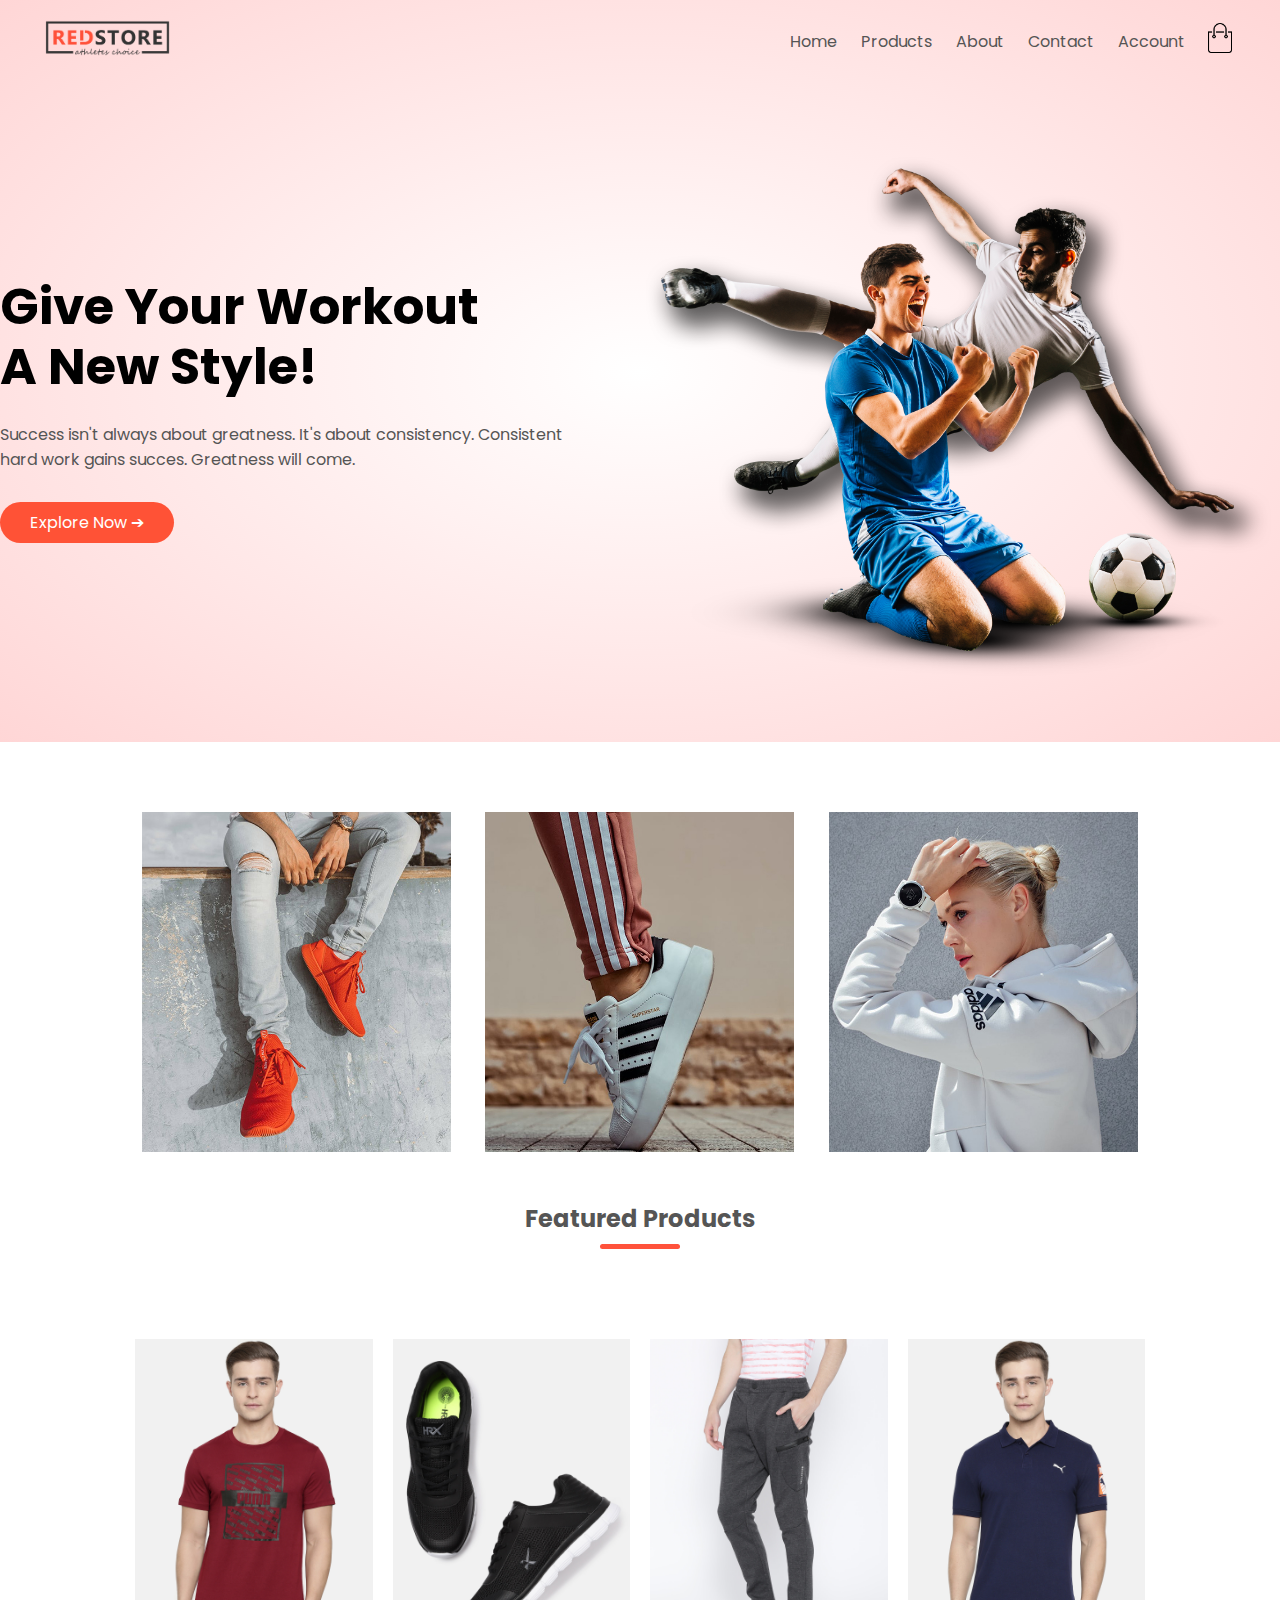
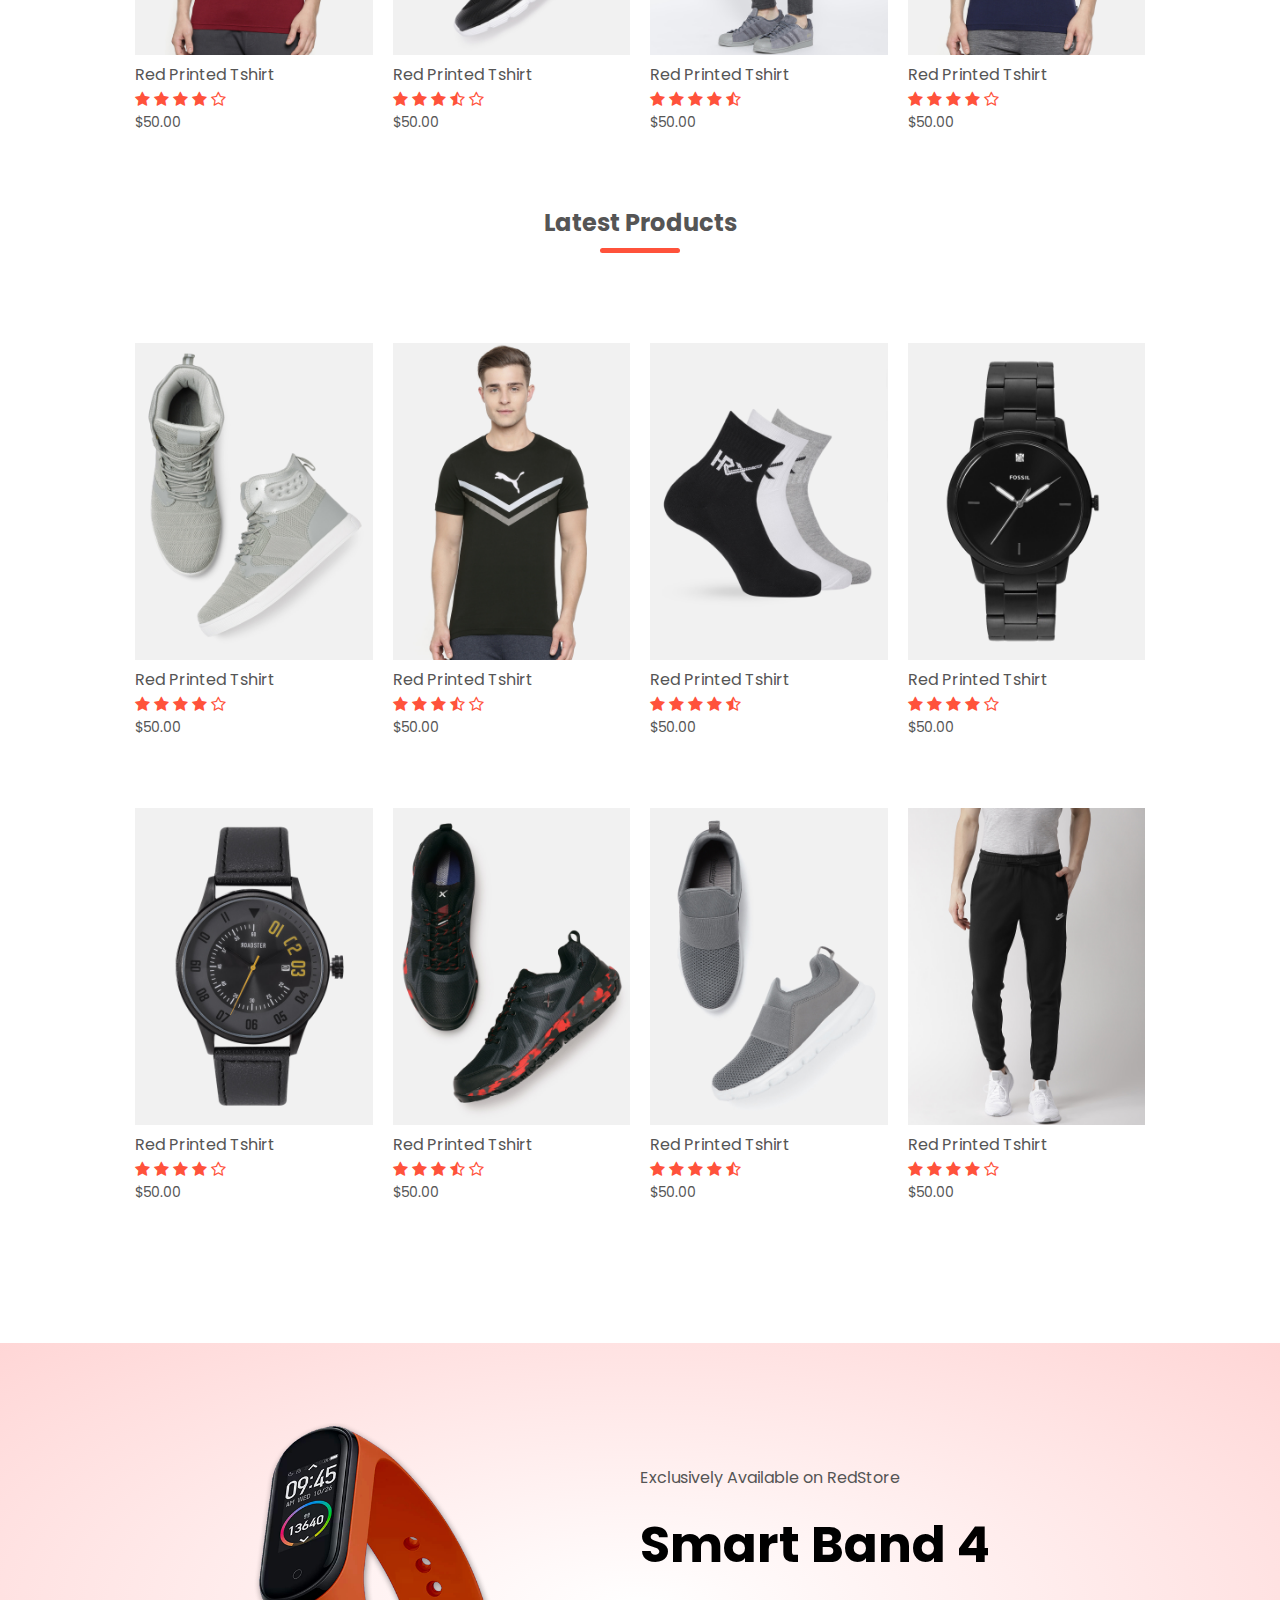
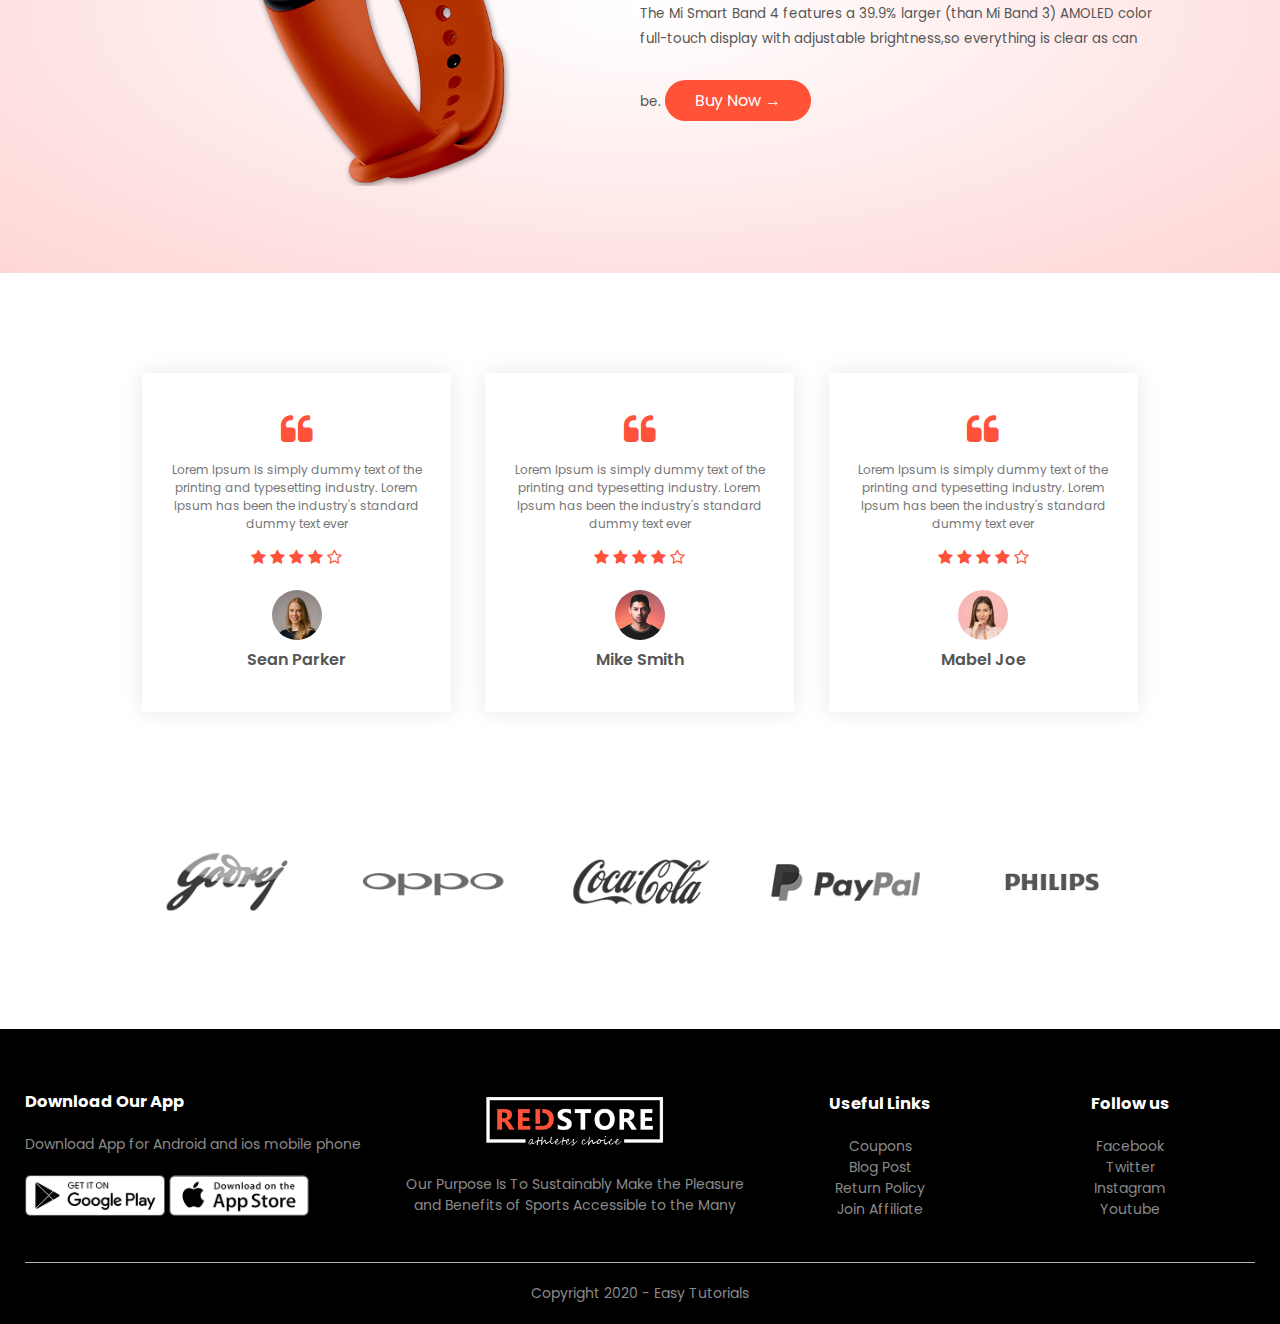
<file: index.html>
<!DOCTYPE html>
<html lang="en">
<head>
    <meta charset="UTF-8">
    <meta name="viewport" content="width-device-width, initial-
    scale=1.0">
    <title>RedStore | Ecommerce Website Design</title>
    <link rel="stylesheet" href="style.css">
    <link rel="preconnect" href="https://fonts.googleapis.com">
<link rel="preconnect" href="https://fonts.gstatic.com" crossorigin>
<link href="https://fonts.googleapis.com/css2?family=Poppins:wght@300;400;500;600;700&display=swap" rel="stylesheet">
<link rel="stylesheet" href="https://stackpath.bootstrapcdn.com/font-awesome/4.7.0/css/font-awesome.min.css">
</head>
<body>
    <div class="header">
    <div class="container">
        <div class="navbar">
            <div class="logo">
                <a href="index.html"><img src="images/logo.png" width="125px"></a>
            </div>
        <nav>
            <ul id="MenuItems">
                <li><a href="index.html">Home</a></li>
                <li><a href="product.html">Products</a></li>
                <li><a href="">About</a></li>
                <li><a href="">Contact</a></li>
                <li><a href="account.html">Account</a></li>
            </ul>
        </nav>
        <a href="cart.html"><img src="images/cart.png" width="30px" height="30px"></a>
        <img src="images/menu.png" class="menu-icon" 
        onclick="menutoggle()">

        </div>
    </div>
    <div class="row">
        <div class="col-2">
            <h1>Give Your Workout<br>A New Style!</h1>
            <p>Success isn't always about greatness. It's about 
            consistency. Consistent<br>hard work gains succes. Greatness 
            will come.</p>
            <a href="" class="btn">Explore Now &#10132;</a>
        </div>
        <div class="col-2">
            <img src="images/image1.png">

        </div>
    </div>
    </div>
<!---featured categories-->   
<div class="categories">
    <div class="small-container">
        <div class="row">
            <div class="col-3">
                <img src="images/category-1.jpg">
            </div>
            <div class="col-3">
                <img src="images/category-2.jpg">
            </div>
            <div class="col-3">
                <img src="images/category-3.jpg">
            </div>
            </div>
    </div>
<!---featured product-->  
<div class="small-container">
    <h2 class="title">Featured Products</h2>
    <div class="row">
        <div class="col-4">
            <a href="product-detail.html"><img src="images/product-1.jpg"></a>
            <a href="product-detail.html"><h4>Red Printed Tshirt</h4></a>
            <div class="rating">
                <i class="fa fa-star"></i>
                <i class="fa fa-star"></i>
                <i class="fa fa-star"></i>
                <i class="fa fa-star"></i>
                <i class="fa fa-star-o"></i>  
            </div>
            <p>$50.00</p>
        </div>
        <div class="col-4">
            <img src="images/product-2.jpg">
            <h4>Red Printed Tshirt</h4>
            <div class="rating">
                <i class="fa fa-star"></i>
                <i class="fa fa-star"></i>
                <i class="fa fa-star"></i>
                <i class="fa fa-star-half-o"></i>
                <i class="fa fa-star-o"></i>  
            </div>
            <p>$50.00</p>
        </div>
        <div class="col-4">
            <img src="images/product-3.jpg">
            <h4>Red Printed Tshirt</h4>
            <div class="rating">
                <i class="fa fa-star"></i>
                <i class="fa fa-star"></i>
                <i class="fa fa-star"></i>
                <i class="fa fa-star"></i>
                <i class="fa fa-star-half-o"></i>  
            </div>
            <p>$50.00</p>
        </div>
        <div class="col-4">
            <img src="images/product-4.jpg">
            <h4>Red Printed Tshirt</h4>
            <div class="rating">
                <i class="fa fa-star"></i>
                <i class="fa fa-star"></i>
                <i class="fa fa-star"></i>
                <i class="fa fa-star"></i>
                <i class="fa fa-star-o"></i>  
            </div>
            <p>$50.00</p>
        </div>
    </div>

     <h2 class="title">Latest Products</h2>
     <div class="row">
        <div class="col-4">
            <img src="images/product-5.jpg">
            <h4>Red Printed Tshirt</h4>
            <div class="rating">
                <i class="fa fa-star"></i>
                <i class="fa fa-star"></i>
                <i class="fa fa-star"></i>
                <i class="fa fa-star"></i>
                <i class="fa fa-star-o"></i>  
            </div>
            <p>$50.00</p>
        </div>
        <div class="col-4">
            <img src="images/product-6.jpg">
            <h4>Red Printed Tshirt</h4>
            <div class="rating">
                <i class="fa fa-star"></i>
                <i class="fa fa-star"></i>
                <i class="fa fa-star"></i>
                <i class="fa fa-star-half-o"></i>
                <i class="fa fa-star-o"></i>  
            </div>
            <p>$50.00</p>
        </div>
        <div class="col-4">
            <img src="images/product-7.jpg">
            <h4>Red Printed Tshirt</h4>
            <div class="rating">
                <i class="fa fa-star"></i>
                <i class="fa fa-star"></i>
                <i class="fa fa-star"></i>
                <i class="fa fa-star"></i>
                <i class="fa fa-star-half-o"></i>  
            </div>
            <p>$50.00</p>
        </div>
        <div class="col-4">
            <img src="images/product-8.jpg">
            <h4>Red Printed Tshirt</h4>
            <div class="rating">
                <i class="fa fa-star"></i>
                <i class="fa fa-star"></i>
                <i class="fa fa-star"></i>
                <i class="fa fa-star"></i>
                <i class="fa fa-star-o"></i>  
            </div>
            <p>$50.00</p>
        </div>
    </div>
    <div class="row">
        <div class="col-4">
            <img src="images/product-9.jpg">
            <h4>Red Printed Tshirt</h4>
            <div class="rating">
                <i class="fa fa-star"></i>
                <i class="fa fa-star"></i>
                <i class="fa fa-star"></i>
                <i class="fa fa-star"></i>
                <i class="fa fa-star-o"></i>  
            </div>
            <p>$50.00</p>
        </div>
        <div class="col-4">
            <img src="images/product-10.jpg">
            <h4>Red Printed Tshirt</h4>
            <div class="rating">
                <i class="fa fa-star"></i>
                <i class="fa fa-star"></i>
                <i class="fa fa-star"></i>
                <i class="fa fa-star-half-o"></i>
                <i class="fa fa-star-o"></i>  
            </div>
            <p>$50.00</p>
        </div>
        <div class="col-4">
            <img src="images/product-11.jpg">
            <h4>Red Printed Tshirt</h4>
            <div class="rating">
                <i class="fa fa-star"></i>
                <i class="fa fa-star"></i>
                <i class="fa fa-star"></i>
                <i class="fa fa-star"></i>
                <i class="fa fa-star-half-o"></i>  
            </div>
            <p>$50.00</p>
        </div>
        <div class="col-4">
            <img src="images/product-12.jpg">
            <h4>Red Printed Tshirt</h4>
            <div class="rating">
                <i class="fa fa-star"></i>
                <i class="fa fa-star"></i>
                <i class="fa fa-star"></i>
                <i class="fa fa-star"></i>
                <i class="fa fa-star-o"></i>  
            </div>
            <p>$50.00</p>
        </div>
    </div>
</div>
</div>
</div> 
</div>
<!--------offer-->
<div class="offer">
    <div class="small-container">
        <div class="row">
            <div class="col-2">
                <img src="images/exclusive.png" class="offer-img">
            </div>
            <div class="col-2">
                <p>Exclusively Available on RedStore</p>
                <h1>Smart Band 4</h1>
                <small>The Mi Smart Band 4 features a 39.9% larger 
                    (than Mi Band 3) AMOLED color full-touch display with 
                    adjustable brightness,so everything is clear as can be.</small>
                <a href="" class="btn">Buy Now &#8594;</a>
            </div>
        </div>
    </div>
</div>
<!----testimonial-->
<div class="testimonial">
    <div class="small-container">
        <div class="row">
          <div class="col-3">
            <i class="fa fa-quote-left"></i>
              <p>Lorem Ipsum is simply dummy text of the printing
                  and typesetting industry. Lorem Ipsum has been the 
                  industry's standard dummy text ever
              </p>
              <div class="rating">
                <i class="fa fa-star"></i>
                <i class="fa fa-star"></i>
                <i class="fa fa-star"></i>
                <i class="fa fa-star"></i>
                <i class="fa fa-star-o"></i>  
            </div>
            <img src="images/user-1.png">
            <h3>Sean Parker</h3>
          </div>
          <div class="col-3">
            <i class="fa fa-quote-left"></i>
              <p>Lorem Ipsum is simply dummy text of the printing
                  and typesetting industry. Lorem Ipsum has been the 
                  industry's standard dummy text ever
              </p>
              <div class="rating">
                <i class="fa fa-star"></i>
                <i class="fa fa-star"></i>
                <i class="fa fa-star"></i>
                <i class="fa fa-star"></i>
                <i class="fa fa-star-o"></i>  
            </div>
            <img src="images/user-2.png">
            <h3>Mike Smith</h3>
          </div>    
          <div class="col-3">
            <i class="fa fa-quote-left"></i>
              <p>Lorem Ipsum is simply dummy text of the printing
                  and typesetting industry. Lorem Ipsum has been the 
                  industry's standard dummy text ever
              </p>
              <div class="rating">
                <i class="fa fa-star"></i>
                <i class="fa fa-star"></i>
                <i class="fa fa-star"></i>
                <i class="fa fa-star"></i>
                <i class="fa fa-star-o"></i>  
            </div>
            <img src="images/user-3.png">
            <h3>Mabel Joe</h3>
          </div>  
        </div>
    </div>
</div>
<!-----brands-->
<div class="brands">
    <div class="small-container">
        <div class="row">
            <div class="col-5">
                <img src="images/logo-godrej.png">
            </div>
            <div class="col-5">
                <img src="images/logo-oppo.png">
            </div>
            <div class="col-5">
                <img src="images/logo-coca-cola.png">
            </div>
            <div class="col-5">
                <img src="images/logo-paypal.png">
            </div>
            <div class="col-5">
                <img src="images/logo-philips.png">
            </div>
        </div>
    </div>
</div>
<!----footer-->

<div class="footer">
    <div class="container">
        <div class="row">
            <div class="footer-col-1">
                <h3>Download Our App</h3>
                <p>Download App for Android and ios mobile phone</p>
                <div class="app-logo">
                    <img src="images/play-store.png">
                    <img src="images/app-store.png">
                </div>
            </div>
            <div class="footer-col-2">
                <img src="images/logo-white.png">
                <p>Our Purpose Is To Sustainably Make the Pleasure and 
                Benefits of Sports Accessible to the Many</p>
            </div>
            <div class="footer-col-3">
                <h3>Useful Links</h3>
                <ul>
                    <li>Coupons</li>
                    <li>Blog Post</li>
                    <li>Return Policy</li>
                    <li>Join Affiliate</li>
                </ul>
            </div>
            <div class="footer-col-4">
                <h3>Follow us</h3>
                <ul>
                    <li>Facebook</li>
                    <li>Twitter</li>
                    <li>Instagram</li>
                    <li>Youtube</li>
                </ul>
            </div>
        </div>
        <hr>
        <p class="copyright">Copyright 2020 - Easy Tutorials</p>
    </div>
</div>
<!-----js for toggle menu-->
<script>
    var MenuItems = document.getElementById("MenuItems");
    MenuItems.style.maxHeight = "0px";

    function menutoggle(){
        if(MenuItems.style.maxHeight == "0px")
            {
                MenuItems.style.maxHeight = "200px";
            }
        else
            {
                MenuItems.style.maxHeight = "0px";
            }
    }
</script>
</body>
</html>
</file>
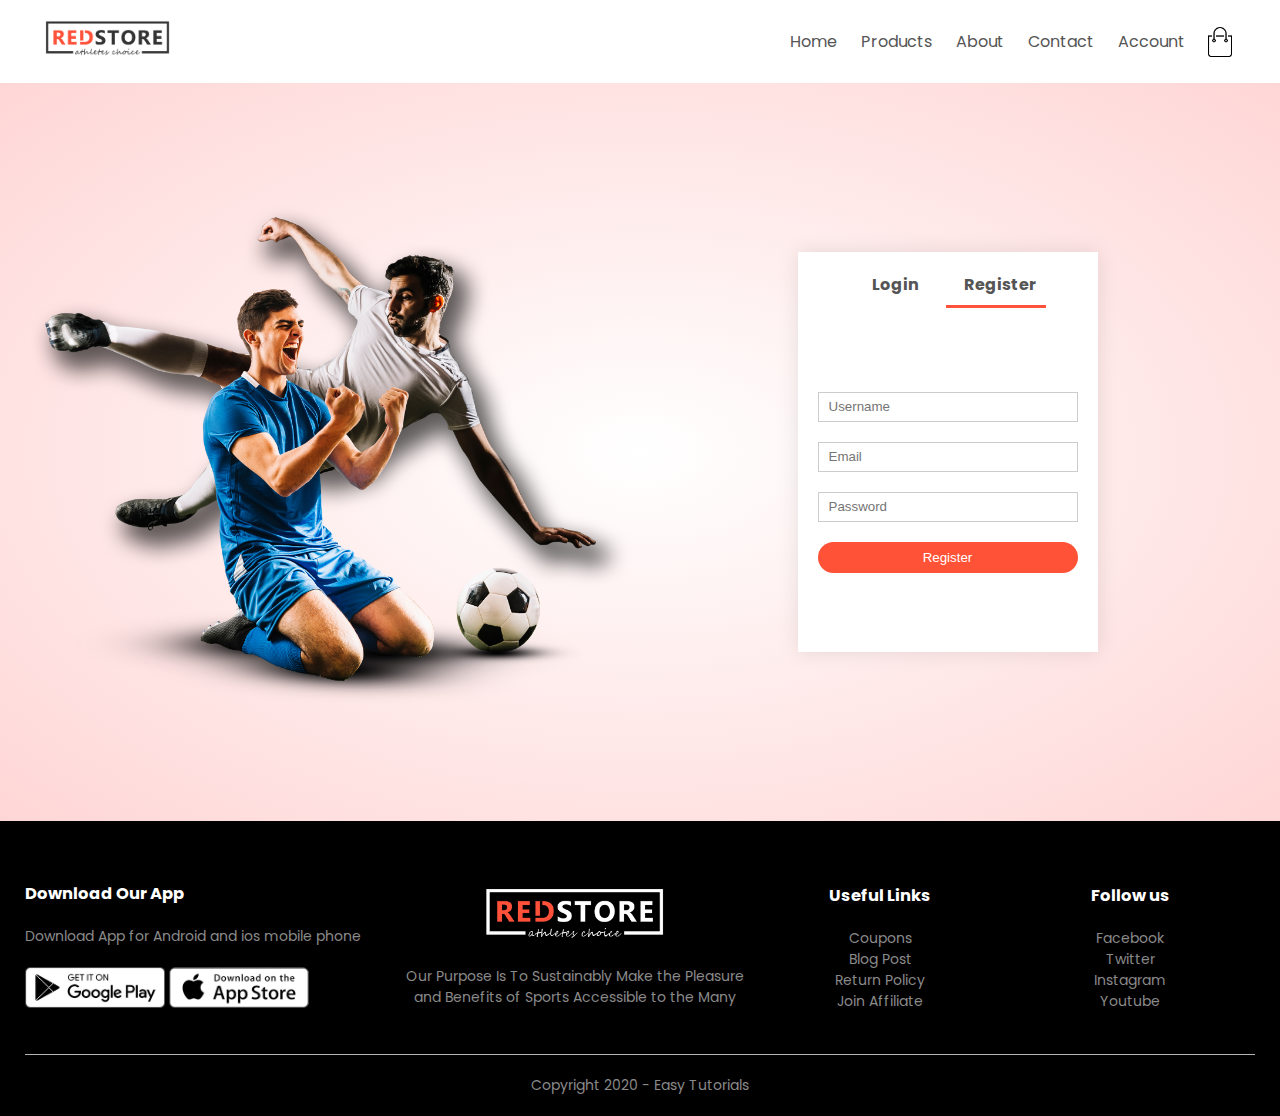
<file: account.html>
<!DOCTYPE html>
<html lang="en">
<head>
    <meta charset="UTF-8">
    <meta name="viewport" content="width-device-width, initial-
    scale=1.0">
    <title>All Products - RedStore</title>
    <link rel="stylesheet" href="style.css">
    <link rel="preconnect" href="https://fonts.googleapis.com">
<link rel="preconnect" href="https://fonts.gstatic.com" crossorigin>
<link href="https://fonts.googleapis.com/css2?family=Poppins:wght@300;400;500;600;700&display=swap" rel="stylesheet">
<link rel="stylesheet" href="https://stackpath.bootstrapcdn.com/font-awesome/4.7.0/css/font-awesome.min.css">
</head>
<body> 
    <div class="container">
        <div class="navbar">
            <div class="logo">
                <img src="images/logo.png" width="125px">
            </div>
        <nav>
            <ul id="MenuItems">
                <li><a href="index.html">Home</a></li>
                <li><a href="product.html">Products</a></li>
                <li><a href="">About</a></li>
                <li><a href="">Contact</a></li>
                <li><a href="account.html">Account</a></li>
            </ul>
        </nav>
        <img src="images/cart.png" width="30px" height="30px">
        <img src="images/menu.png" class="menu-icon" 
        onclick="menutoggle()">
        </div>
    </div>

<!-----account-page-->
<div class="account-page">
    <div class="container">
        <div class="row">
            <div class="col-2">
                <img src="images/image1.png" width="100%">
            </div>
            <div class="col-2">
                <div class="form-container">
                    <div class="form-btn">
                        <span onclick="login()">Login</span>
                        <span onclick="register()">Register</span>
                        <hr id="Indicator">
                    </div>
                    <form id="LoginForm">
                        <input type="text" placeholder="Username">
                        <input type="password" placeholder="Password">
                        <button type="submit" class="btn">Login</button>
                        <a href="">Forgot password</a>
                    </form>

                    <form id="RegForm">
                        <input type="text" placeholder="Username">
                        <input type="email" placeholder="Email">
                        <input type="password" placeholder="Password">
                        <button type="submit" class="btn">Register</button>
                        
                    </form>
                </div>
            </div>
        </div>
    </div>
</div>
<!----footer-->

<div class="footer">
    <div class="container">
        <div class="row">
            <div class="footer-col-1">
                <h3>Download Our App</h3>
                <p>Download App for Android and ios mobile phone</p>
                <div class="app-logo">
                    <img src="images/play-store.png">
                    <img src="images/app-store.png">
                </div>
            </div>
            <div class="footer-col-2">
                <img src="images/logo-white.png">
                <p>Our Purpose Is To Sustainably Make the Pleasure and 
                Benefits of Sports Accessible to the Many</p>
            </div>
            <div class="footer-col-3">
                <h3>Useful Links</h3>
                <ul>
                    <li>Coupons</li>
                    <li>Blog Post</li>
                    <li>Return Policy</li>
                    <li>Join Affiliate</li>
                </ul>
            </div>
            <div class="footer-col-4">
                <h3>Follow us</h3>
                <ul>
                    <li>Facebook</li>
                    <li>Twitter</li>
                    <li>Instagram</li>
                    <li>Youtube</li>
                </ul>
            </div>
        </div>
        <hr>
        <p class="copyright">Copyright 2020 - Easy Tutorials</p>
    </div>
</div>
<!-----js for toggle menu-->
<script>
    var MenuItems = document.getElementById("MenuItems");
    MenuItems.style.maxHeight = "0px";

    function menutoggle(){
        if(MenuItems.style.maxHeight == "0px")
            {
                MenuItems.style.maxHeight = "200px";
            }
        else
            {
                MenuItems.style.maxHeight = "0px";
            }
    }
</script>

<!---js for toggle Form-->
<script>
    var LoginForm = document.getElementById("LoginForm");
    var RegForm = document.getElementById("RegForm");
    var Indicator = document.getElementById("Indicator");

    function register(){
        RegForm.style.transform = "translateX(0px)";
        LoginForm.style.transform = "translateX(0px)";
        Indicator.style.transform = "translateX(100px)";

    }
    function login(){
        RegForm.style.transform = "translateX(300px)";
        LoginForm.style.transform = "translateX(300px)";
        Indicator.style.transform = "translateX(0px)";


    }
</script>

</body>
</html>
</file>
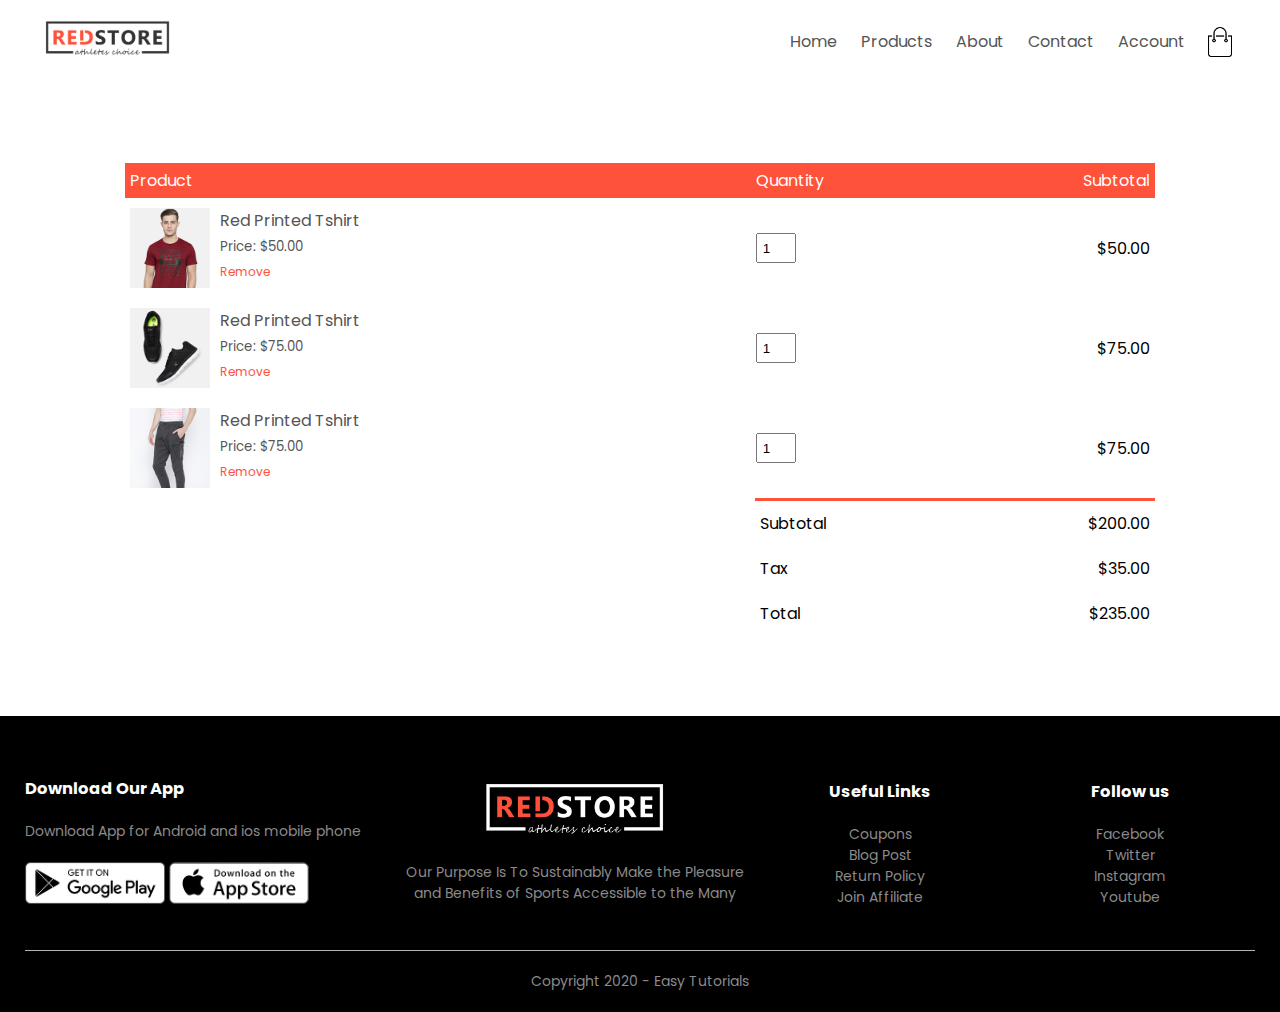
<file: cart.html>
<!DOCTYPE html>
<html lang="en">
<head>
    <meta charset="UTF-8">
    <meta name="viewport" content="width-device-width, initial-
    scale=1.0">
    <title>All Products - RedStore</title>
    <link rel="stylesheet" href="style.css">
    <link rel="preconnect" href="https://fonts.googleapis.com">
<link rel="preconnect" href="https://fonts.gstatic.com" crossorigin>
<link href="https://fonts.googleapis.com/css2?family=Poppins:wght@300;400;500;600;700&display=swap" rel="stylesheet">
<link rel="stylesheet" href="https://stackpath.bootstrapcdn.com/font-awesome/4.7.0/css/font-awesome.min.css">
</head>
<body> 
    <div class="container">
        <div class="navbar">
            <div class="logo">
                <img src="images/logo.png" width="125px">
            </div>
        <nav>
            <ul id="MenuItems">
                <li><a href="">Home</a></li>
                <li><a href="">Products</a></li>
                <li><a href="">About</a></li>
                <li><a href="">Contact</a></li>
                <li><a href="">Account</a></li>
            </ul>
        </nav>
        <img src="images/cart.png" width="30px" height="30px">
        <img src="images/menu.png" class="menu-icon" 
        onclick="menutoggle()">
        </div>
    </div>

<!----cart items details-->

<div class="small-container cart-page">
   <table>
       <tr>
           <th>Product</th>
           <th>Quantity</th>
           <th>Subtotal</th>
       </tr>
       <tr>
           <td>
               <div class="cart-info">
                   <img src="images/buy-1.jpg">
                   <div>
                       <p>Red Printed Tshirt</p>
                       <small>Price: $50.00</small>
                       <br>
                       <a href="">Remove</a>
                   </div>
               </div>
           </td>
           <td><input type="number" value="1"></td>
           <td>$50.00</td>

       </tr>
       <tr>
        <td>
            <div class="cart-info">
                <img src="images/buy-2.jpg">
                <div>
                    <p>Red Printed Tshirt</p>
                    <small>Price: $75.00</small>
                    <br>
                    <a href="">Remove</a>
                </div>
            </div>
        </td>
        <td><input type="number" value="1"></td>
        <td>$75.00</td>

    </tr>
    <tr>
        <td>
            <div class="cart-info">
                <img src="images/buy-3.jpg">
                <div>
                    <p>Red Printed Tshirt</p>
                    <small>Price: $75.00</small>
                    <br>
                    <a href="">Remove</a>
                </div>
            </div>
        </td>
        <td><input type="number" value="1"></td>
        <td>$75.00</td>

    </tr>
   </table>
   <div class="total-price">
       <table>
           <tr>
               <td>Subtotal</td>
               <td>$200.00</td>
           </tr>
           <tr>
            <td>Tax</td>
            <td>$35.00</td>
        </tr>
        <tr>
            <td>Total</td>
            <td>$235.00</td>
        </tr>
       </table>
   </div> 
</div>


<!----footer-->

<div class="footer">
    <div class="container">
        <div class="row">
            <div class="footer-col-1">
                <h3>Download Our App</h3>
                <p>Download App for Android and ios mobile phone</p>
                <div class="app-logo">
                    <img src="images/play-store.png">
                    <img src="images/app-store.png">
                </div>
            </div>
            <div class="footer-col-2">
                <img src="images/logo-white.png">
                <p>Our Purpose Is To Sustainably Make the Pleasure and 
                Benefits of Sports Accessible to the Many</p>
            </div>
            <div class="footer-col-3">
                <h3>Useful Links</h3>
                <ul>
                    <li>Coupons</li>
                    <li>Blog Post</li>
                    <li>Return Policy</li>
                    <li>Join Affiliate</li>
                </ul>
            </div>
            <div class="footer-col-4">
                <h3>Follow us</h3>
                <ul>
                    <li>Facebook</li>
                    <li>Twitter</li>
                    <li>Instagram</li>
                    <li>Youtube</li>
                </ul>
            </div>
        </div>
        <hr>
        <p class="copyright">Copyright 2020 - Easy Tutorials</p>
    </div>
</div>
<!-----js for toggle menu-->
<script>
    var MenuItems = document.getElementById("MenuItems");
    MenuItems.style.maxHeight = "0px";

    function menutoggle(){
        if(MenuItems.style.maxHeight == "0px")
            {
                MenuItems.style.maxHeight = "200px";
            }
        else
            {
                MenuItems.style.maxHeight = "0px";
            }
    }
</script>


</body>
</html>
</file>
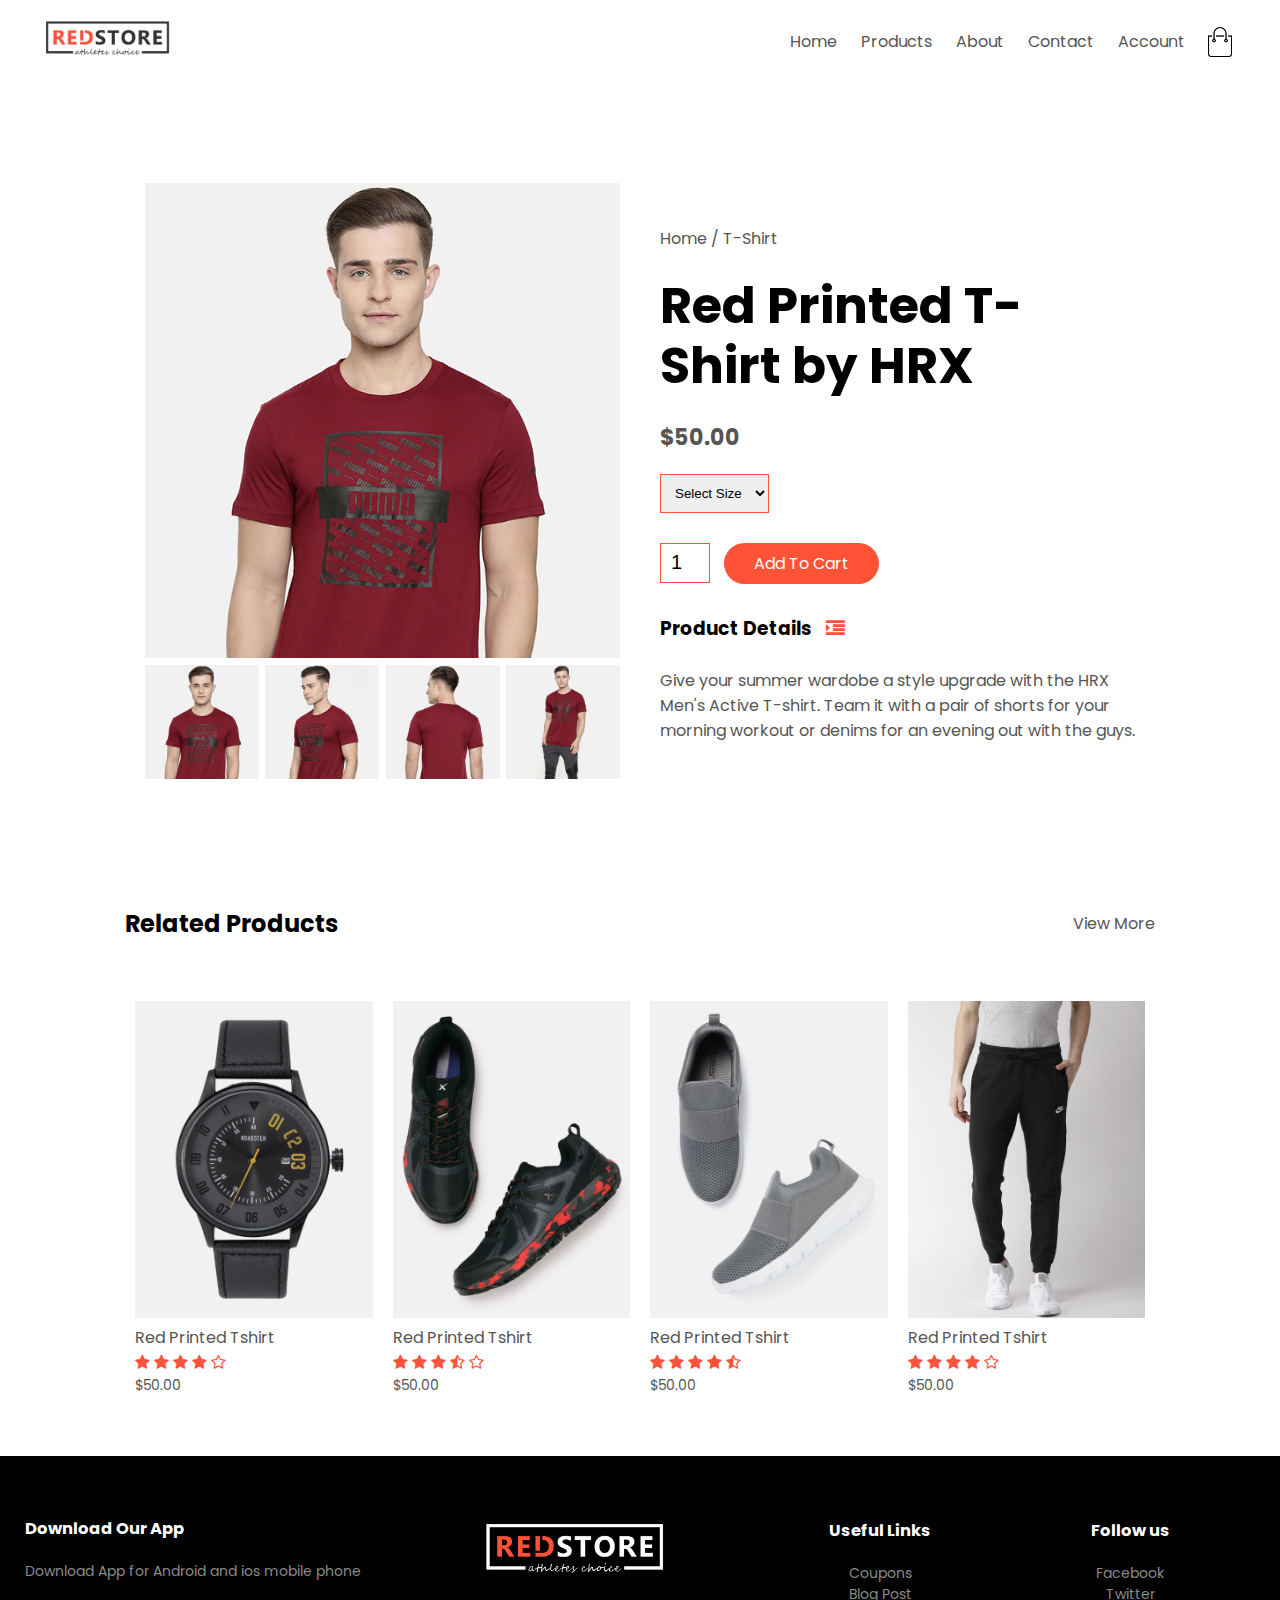
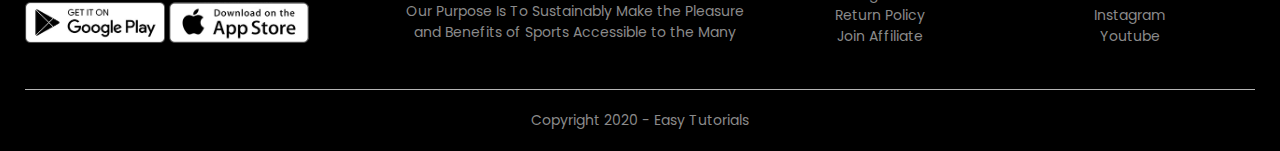
<file: product-detail.html>
<!DOCTYPE html>
<html lang="en">
<head>
    <meta charset="UTF-8">
    <meta name="viewport" content="width-device-width, initial-
    scale=1.0">
    <title>All Products - RedStore</title>
    <link rel="stylesheet" href="style.css">
    <link rel="preconnect" href="https://fonts.googleapis.com">
<link rel="preconnect" href="https://fonts.gstatic.com" crossorigin>
<link href="https://fonts.googleapis.com/css2?family=Poppins:wght@300;400;500;600;700&display=swap" rel="stylesheet">
<link rel="stylesheet" href="https://stackpath.bootstrapcdn.com/font-awesome/4.7.0/css/font-awesome.min.css">
</head>
<body> 
    <div class="container">
        <div class="navbar">
            <div class="logo">
                <img src="images/logo.png" width="125px">
            </div>
        <nav>
            <ul id="MenuItems">
                <li><a href="">Home</a></li>
                <li><a href="">Products</a></li>
                <li><a href="">About</a></li>
                <li><a href="">Contact</a></li>
                <li><a href="">Account</a></li>
            </ul>
        </nav>
        <img src="images/cart.png" width="30px" height="30px">
        <img src="images/menu.png" class="menu-icon" 
        onclick="menutoggle()">
        </div>
    </div>

    <!------single product details-->
    <div class="small-container single-product">
        <div class="row">
            <div class="col-2">
                <img src="images/gallery-1.jpg" width="100%" id="ProductImg">

                <div class="small-img-row">
                    <div class="small-img-col">
                        <img src="images/gallery-1.jpg" width="100%" class="small-img">
                    </div>
                    <div class="small-img-col">
                        <img src="images/gallery-2.jpg" width="100%" class="small-img">
                    </div>
                    <div class="small-img-col">
                        <img src="images/gallery-3.jpg" width="100%" class="small-img">
                    </div>
                    <div class="small-img-col">
                        <img src="images/gallery-4.jpg" width="100%" class="small-img">
                    </div>
                    
                </div>

            </div>
            <div class="col-2">
                <p>Home / T-Shirt</p>
                <h1>Red Printed T-Shirt by HRX</h1>
                <h4>$50.00</h4>
                <select>
                    <option>Select Size</option>
                    <option>XXL</option>
                    <option>XL</option>
                    <option>Large</option>
                    <option>Medium</option>
                    <option>Small</option>
                </select>
                <input type="number" value="1">
                <a href="" class="btn">Add To Cart</a>

                
                <h3>Product Details <i class="fa fa-indent"></i></h3>
                <br>
                <p>Give your summer wardobe a style upgrade with the HRX
                    Men's Active T-shirt. Team it with a pair of shorts for
                    your morning workout or denims for an evening out with
                    the guys.
                </p>
            </div>
        </div>
    </div>
<!------title-->
<div class="small-container">
    <div class="row row-2">
        <h2>Related Products</h2>
        <p>View More</p>

    </div>
</div>
<!------product-->




<div class="small-container">
    <div class="row">
        <div class="col-4">
            <img src="images/product-9.jpg">
            <h4>Red Printed Tshirt</h4>
            <div class="rating">
                <i class="fa fa-star"></i>
                <i class="fa fa-star"></i>
                <i class="fa fa-star"></i>
                <i class="fa fa-star"></i>
                <i class="fa fa-star-o"></i>  
            </div>
            <p>$50.00</p>
        </div>
        <div class="col-4">
            <img src="images/product-10.jpg">
            <h4>Red Printed Tshirt</h4>
            <div class="rating">
                <i class="fa fa-star"></i>
                <i class="fa fa-star"></i>
                <i class="fa fa-star"></i>
                <i class="fa fa-star-half-o"></i>
                <i class="fa fa-star-o"></i>  
            </div>
            <p>$50.00</p>
        </div>
        <div class="col-4">
            <img src="images/product-11.jpg">
            <h4>Red Printed Tshirt</h4>
            <div class="rating">
                <i class="fa fa-star"></i>
                <i class="fa fa-star"></i>
                <i class="fa fa-star"></i>
                <i class="fa fa-star"></i>
                <i class="fa fa-star-half-o"></i>  
            </div>
            <p>$50.00</p>
        </div>
        <div class="col-4">
            <img src="images/product-12.jpg">
            <h4>Red Printed Tshirt</h4>
            <div class="rating">
                <i class="fa fa-star"></i>
                <i class="fa fa-star"></i>
                <i class="fa fa-star"></i>
                <i class="fa fa-star"></i>
                <i class="fa fa-star-o"></i>  
            </div>
            <p>$50.00</p>
        </div>
    </div>

    
</div>

<!----footer-->

<div class="footer">
    <div class="container">
        <div class="row">
            <div class="footer-col-1">
                <h3>Download Our App</h3>
                <p>Download App for Android and ios mobile phone</p>
                <div class="app-logo">
                    <img src="images/play-store.png">
                    <img src="images/app-store.png">
                </div>
            </div>
            <div class="footer-col-2">
                <img src="images/logo-white.png">
                <p>Our Purpose Is To Sustainably Make the Pleasure and 
                Benefits of Sports Accessible to the Many</p>
            </div>
            <div class="footer-col-3">
                <h3>Useful Links</h3>
                <ul>
                    <li>Coupons</li>
                    <li>Blog Post</li>
                    <li>Return Policy</li>
                    <li>Join Affiliate</li>
                </ul>
            </div>
            <div class="footer-col-4">
                <h3>Follow us</h3>
                <ul>
                    <li>Facebook</li>
                    <li>Twitter</li>
                    <li>Instagram</li>
                    <li>Youtube</li>
                </ul>
            </div>
        </div>
        <hr>
        <p class="copyright">Copyright 2020 - Easy Tutorials</p>
    </div>
</div>
<!-----js for toggle menu-->
<script>
    var MenuItems = document.getElementById("MenuItems");
    MenuItems.style.maxHeight = "0px";

    function menutoggle(){
        if(MenuItems.style.maxHeight == "0px")
            {
                MenuItems.style.maxHeight = "200px";
            }
        else
            {
                MenuItems.style.maxHeight = "0px";
            }
    }
</script>


<!-----js product gallery-->

<script>
    var ProductImg = document.getElementById("ProductImg");
    var SmallImg = document.getElementsByClassName("small-img");

    SmallImg[0].onclick = function()
    {
        ProductImg.src = SmallImg[0].src;
    }
    SmallImg[1].onclick = function()
    {
        ProductImg.src = SmallImg[1].src;
    }
    SmallImg[2].onclick = function()
    {
        ProductImg.src = SmallImg[2].src;
    }
    SmallImg[3].onclick = function()
    {
        ProductImg.src = SmallImg[3].src;
    }
</script>
</body>
</html>
</file>
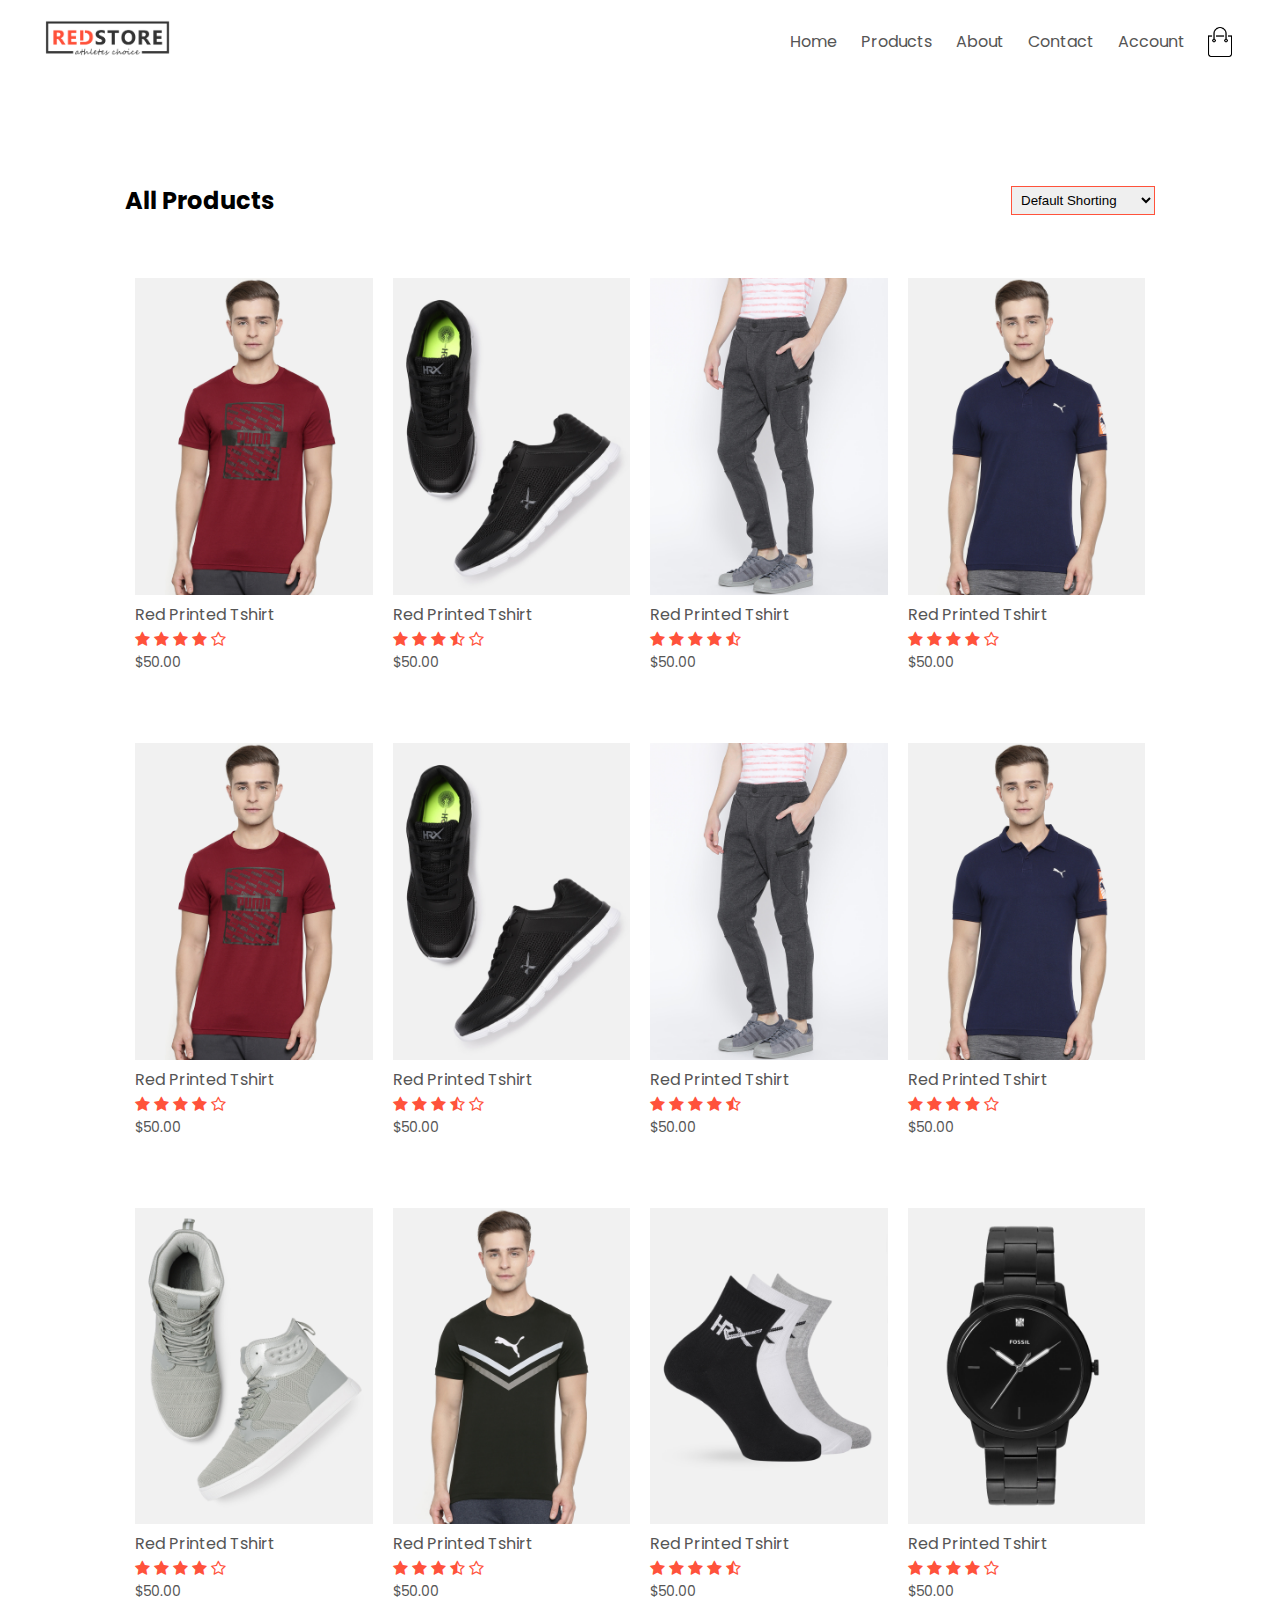
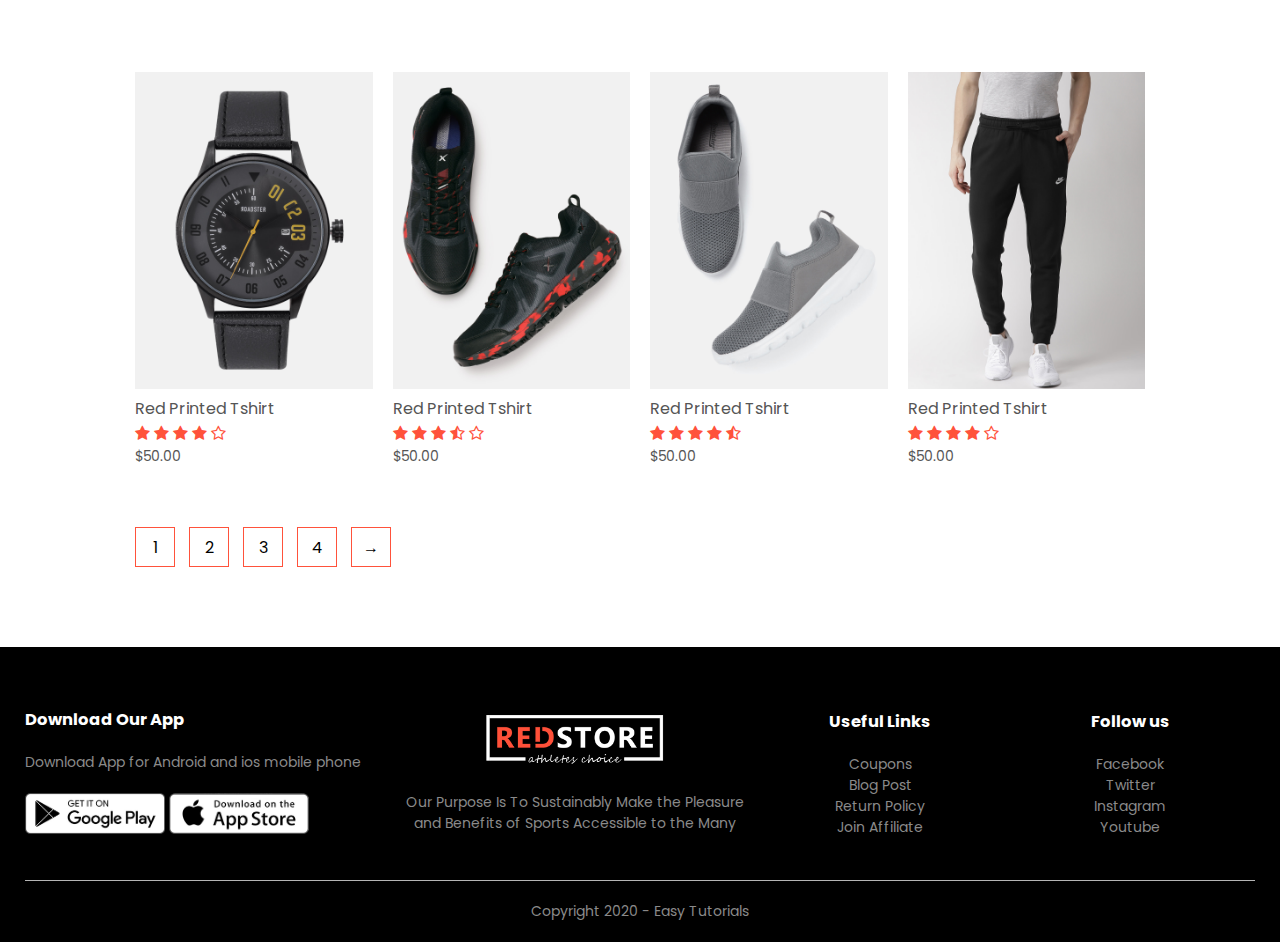
<file: product.html>
<!DOCTYPE html>
<html lang="en">
<head>
    <meta charset="UTF-8">
    <meta name="viewport" content="width-device-width, initial-
    scale=1.0">
    <title>All Products - RedStore</title>
    <link rel="stylesheet" href="style.css">
    <link rel="preconnect" href="https://fonts.googleapis.com">
<link rel="preconnect" href="https://fonts.gstatic.com" crossorigin>
<link href="https://fonts.googleapis.com/css2?family=Poppins:wght@300;400;500;600;700&display=swap" rel="stylesheet">
<link rel="stylesheet" href="https://stackpath.bootstrapcdn.com/font-awesome/4.7.0/css/font-awesome.min.css">
</head>
<body>
   
    <div class="container">
        <div class="navbar">
            <div class="logo">
                <img src="images/logo.png" width="125px">
            </div>
        <nav>
            <ul id="MenuItems">
                <li><a href="index.html">Home</a></li>
                <li><a href="product.html">Products</a></li>
                <li><a href="">About</a></li>
                <li><a href="">Contact</a></li>
                <li><a href="account.html">Account</a></li>
            </ul>
        </nav>
        <img src="images/cart.png" width="30px" height="30px">
        <img src="images/menu.png" class="menu-icon" 
        onclick="menutoggle()">
        </div>
    </div>
<div class="small-container">
    <div class="row row-2">
        <h2>All Products</h2>
        <select>
            <option>Default Shorting</option>
            <option>Short by price</option>
            <option>Short by popularity</option>
            <option>Short by rating</option>
            <option>Short by sale</option>
        </select>
    </div>
    <div class="row">
        <div class="col-4">
            <img src="images/product-1.jpg">
            <h4>Red Printed Tshirt</h4>
            <div class="rating">
                <i class="fa fa-star"></i>
                <i class="fa fa-star"></i>
                <i class="fa fa-star"></i>
                <i class="fa fa-star"></i>
                <i class="fa fa-star-o"></i>  
            </div>
            <p>$50.00</p>
        </div>
        <div class="col-4">
            <img src="images/product-2.jpg">
            <h4>Red Printed Tshirt</h4>
            <div class="rating">
                <i class="fa fa-star"></i>
                <i class="fa fa-star"></i>
                <i class="fa fa-star"></i>
                <i class="fa fa-star-half-o"></i>
                <i class="fa fa-star-o"></i>  
            </div>
            <p>$50.00</p>
        </div>
        <div class="col-4">
            <img src="images/product-3.jpg">
            <h4>Red Printed Tshirt</h4>
            <div class="rating">
                <i class="fa fa-star"></i>
                <i class="fa fa-star"></i>
                <i class="fa fa-star"></i>
                <i class="fa fa-star"></i>
                <i class="fa fa-star-half-o"></i>  
            </div>
            <p>$50.00</p>
        </div>
        <div class="col-4">
            <img src="images/product-4.jpg">
            <h4>Red Printed Tshirt</h4>
            <div class="rating">
                <i class="fa fa-star"></i>
                <i class="fa fa-star"></i>
                <i class="fa fa-star"></i>
                <i class="fa fa-star"></i>
                <i class="fa fa-star-o"></i>  
            </div>
            <p>$50.00</p>
        </div>
    </div>
    <div class="row">
        <div class="col-4">
            <img src="images/product-1.jpg">
            <h4>Red Printed Tshirt</h4>
            <div class="rating">
                <i class="fa fa-star"></i>
                <i class="fa fa-star"></i>
                <i class="fa fa-star"></i>
                <i class="fa fa-star"></i>
                <i class="fa fa-star-o"></i>  
            </div>
            <p>$50.00</p>
        </div>
        <div class="col-4">
            <img src="images/product-2.jpg">
            <h4>Red Printed Tshirt</h4>
            <div class="rating">
                <i class="fa fa-star"></i>
                <i class="fa fa-star"></i>
                <i class="fa fa-star"></i>
                <i class="fa fa-star-half-o"></i>
                <i class="fa fa-star-o"></i>  
            </div>
            <p>$50.00</p>
        </div>
        <div class="col-4">
            <img src="images/product-3.jpg">
            <h4>Red Printed Tshirt</h4>
            <div class="rating">
                <i class="fa fa-star"></i>
                <i class="fa fa-star"></i>
                <i class="fa fa-star"></i>
                <i class="fa fa-star"></i>
                <i class="fa fa-star-half-o"></i>  
            </div>
            <p>$50.00</p>
        </div>
        <div class="col-4">
            <img src="images/product-4.jpg">
            <h4>Red Printed Tshirt</h4>
            <div class="rating">
                <i class="fa fa-star"></i>
                <i class="fa fa-star"></i>
                <i class="fa fa-star"></i>
                <i class="fa fa-star"></i>
                <i class="fa fa-star-o"></i>  
            </div>
            <p>$50.00</p>
        </div>
    </div>
     <div class="row">
        <div class="col-4">
            <img src="images/product-5.jpg">
            <h4>Red Printed Tshirt</h4>
            <div class="rating">
                <i class="fa fa-star"></i>
                <i class="fa fa-star"></i>
                <i class="fa fa-star"></i>
                <i class="fa fa-star"></i>
                <i class="fa fa-star-o"></i>  
            </div>
            <p>$50.00</p>
        </div>
        <div class="col-4">
            <img src="images/product-6.jpg">
            <h4>Red Printed Tshirt</h4>
            <div class="rating">
                <i class="fa fa-star"></i>
                <i class="fa fa-star"></i>
                <i class="fa fa-star"></i>
                <i class="fa fa-star-half-o"></i>
                <i class="fa fa-star-o"></i>  
            </div>
            <p>$50.00</p>
        </div>
        <div class="col-4">
            <img src="images/product-7.jpg">
            <h4>Red Printed Tshirt</h4>
            <div class="rating">
                <i class="fa fa-star"></i>
                <i class="fa fa-star"></i>
                <i class="fa fa-star"></i>
                <i class="fa fa-star"></i>
                <i class="fa fa-star-half-o"></i>  
            </div>
            <p>$50.00</p>
        </div>
        <div class="col-4">
            <img src="images/product-8.jpg">
            <h4>Red Printed Tshirt</h4>
            <div class="rating">
                <i class="fa fa-star"></i>
                <i class="fa fa-star"></i>
                <i class="fa fa-star"></i>
                <i class="fa fa-star"></i>
                <i class="fa fa-star-o"></i>  
            </div>
            <p>$50.00</p>
        </div>
    </div>
    <div class="row">
        <div class="col-4">
            <img src="images/product-9.jpg">
            <h4>Red Printed Tshirt</h4>
            <div class="rating">
                <i class="fa fa-star"></i>
                <i class="fa fa-star"></i>
                <i class="fa fa-star"></i>
                <i class="fa fa-star"></i>
                <i class="fa fa-star-o"></i>  
            </div>
            <p>$50.00</p>
        </div>
        <div class="col-4">
            <img src="images/product-10.jpg">
            <h4>Red Printed Tshirt</h4>
            <div class="rating">
                <i class="fa fa-star"></i>
                <i class="fa fa-star"></i>
                <i class="fa fa-star"></i>
                <i class="fa fa-star-half-o"></i>
                <i class="fa fa-star-o"></i>  
            </div>
            <p>$50.00</p>
        </div>
        <div class="col-4">
            <img src="images/product-11.jpg">
            <h4>Red Printed Tshirt</h4>
            <div class="rating">
                <i class="fa fa-star"></i>
                <i class="fa fa-star"></i>
                <i class="fa fa-star"></i>
                <i class="fa fa-star"></i>
                <i class="fa fa-star-half-o"></i>  
            </div>
            <p>$50.00</p>
        </div>
        <div class="col-4">
            <img src="images/product-12.jpg">
            <h4>Red Printed Tshirt</h4>
            <div class="rating">
                <i class="fa fa-star"></i>
                <i class="fa fa-star"></i>
                <i class="fa fa-star"></i>
                <i class="fa fa-star"></i>
                <i class="fa fa-star-o"></i>  
            </div>
            <p>$50.00</p>
        </div>
    </div>

    <div class="page-btn">
        <span>1</span>
        <span>2</span>
        <span>3</span>
        <span>4</span>
        <span>&#8594;</span>




    </div>
</div>




<!----footer-->

<div class="footer">
    <div class="container">
        <div class="row">
            <div class="footer-col-1">
                <h3>Download Our App</h3>
                <p>Download App for Android and ios mobile phone</p>
                <div class="app-logo">
                    <img src="images/play-store.png">
                    <img src="images/app-store.png">
                </div>
            </div>
            <div class="footer-col-2">
                <img src="images/logo-white.png">
                <p>Our Purpose Is To Sustainably Make the Pleasure and 
                Benefits of Sports Accessible to the Many</p>
            </div>
            <div class="footer-col-3">
                <h3>Useful Links</h3>
                <ul>
                    <li>Coupons</li>
                    <li>Blog Post</li>
                    <li>Return Policy</li>
                    <li>Join Affiliate</li>
                </ul>
            </div>
            <div class="footer-col-4">
                <h3>Follow us</h3>
                <ul>
                    <li>Facebook</li>
                    <li>Twitter</li>
                    <li>Instagram</li>
                    <li>Youtube</li>
                </ul>
            </div>
        </div>
        <hr>
        <p class="copyright">Copyright 2020 - Easy Tutorials</p>
    </div>
</div>
<!-----js for toggle menu-->
<script>
    var MenuItems = document.getElementById("MenuItems");
    MenuItems.style.maxHeight = "0px";

    function menutoggle(){
        if(MenuItems.style.maxHeight == "0px")
            {
                MenuItems.style.maxHeight = "200px";
            }
        else
            {
                MenuItems.style.maxHeight = "0px";
            }
    }
</script>
</body>
</html>
</file>
<file: style.css>
*{
  margin: 0;
  padding: 0;
  box-sizing: border-box;  
}
body{
    font-family: 'Poppins', sans-serif;
}
.navbar{
    display: flex;
    align-items: center;
    padding: 20px;
}
nav{
    flex: 1;
    text-align: right;
}
nav ul{
    display: inline-block;
    list-style-type: none;
}
nav ul li{
    display: inline-block;
    margin-right: 20px;
}
a{
    text-decoration: none;
    color: #555;
}
p{
    color: #555;
}
.container{
    max-width: 1300px;
    margin: auto;
    padding-left: 25px;
    padding-right: 25px;
}
.row{
    display: flex;
    align-items: center;
    flex-wrap: wrap;
    justify-content: space-around;
}
.col-2{
    flex-basis: 50%;
    min-width: 300px;
}
.col-2 img{
    max-width: 100%;
    padding: 50px 0;
}
.col-2 h1{
    font-size: 50px;
    line-height: 60px;
    margin: 25px 0;
}
.btn{
    display: inline-block;
    background: #ff5236;
    color: #fff;
    padding: 8px 30px;
    margin: 30px 0;
    border-radius:30px;
    transition: background 0.5s;
}

.btn:hover{
    background: #563434;
}
.header{
    background: radial-gradient(#fff,#ffd6d6);
}
.header row{
    margin-top: 70px;
}
.categories{
    margin: 70px 0;
}
.col-3{
    flex-basis: 30%;
    min-width: 250px;
    margin-bottom: 30px;
}
.col-3 img{
    width: 100%;
}
.small-container{
    max-width: 1080px;
    margin: auto;
    padding-left: 25px;
    padding-right: 25px;
}
.col-4{
    flex-basis: 25%;
    padding: 10px;
    min-width: 200px;
    margin-bottom: 50px;
    transition: transform 0.5s;
}
.col-4 img{
    width: 100%;
}
.title{
    text-align: center;
    margin: 0 auto 80px;
    position: relative;
    line-height: 60px;
    color: #555;
}
.title::after{
    content: '';
    background: #ff523b;
    width: 80px;
    height: 5px;
    border-radius: 5px;
    position: absolute;
    bottom: 0;
    left: 50%;
    transform: translateX(-50%);
}
h4{
    color: #555;
    font-weight: normal;
}
.col-4 p{
    font-size: 14px;
}
.rating .fa{
    color: #ff523b;
}
.col-4:hover{
    transform: translateY(-5px);
}
/*------offer-----*/
.offer{
    background: radial-gradient(#fff,#ffd6d6);
    margin-top: 80px;
    padding: 30px 0;

}
.col-2 .offer-img{
    padding: 50px;
}
small{
    color: #555;
}

/*------testimonial------*/
.testimonial{
    padding-top: 100px;
}
.testimonial .col-3{
    text-align: center;
    padding: 40px 20px;
    box-shadow: 0 0 20px 0px rgba(0,0,0,0.1) ;
    cursor: pointer;
    transition: transform 0.5;
}
.testimonial .col-3 img{
    width: 50px;
    margin-top: 20px;
    border-radius: 50%;
}
.testimonial .col-3:hover{
    transform: translateY(-10px);
}
.fa.fa-quote-left{
    font-size: 34px;
    color: #ff523b;
}
.col-3 p{
    font-size: 12px;
    margin: 12px 0;
    color: #777;
}

.testimonial .col-3 h3{
    font-weight: 600;
    color: #555;
    font-size: 16px;
}
/*------brands-----*/
.brands{
    margin: 100px auto;
}
.col-5{
    width: 160px;
}
.col-5 img{
    width: 100%;
    cursor: pointer;
    filter: grayscale(100%);
}
.col-5 img:hover{
    filter: grayscale(0);
}

/*---footer------*/
.footer{
    background: #000;
    color: #8a8a8a;
    font-size: 14px;
    padding: 60px 0 20px;
}
.footer p{
    color: #8a8a8a;
}
.footer h3{
    color: #fff;
    margin-bottom: 20px;
}
.footer-col-1, .footer-col-2, .footer-col-3, .footer-col-4{
    min-width: 250px;
    margin-bottom: 20px;
}
.footer-col-1{
    flex-basis: 30%;
}
.footer-col-2{
    flex: 1;
    text-align: center;
}
.footer-col-2 img{
    width: 180px;
    margin-bottom: 20px;
}
.footer-col-3, .footer-col-4{
    flex-basis: 12%;
    text-align: center;
}
ul{
    list-style-type: none;
}
.app-logo{
    margin-top: 20px;
}
.app-logo img{
    width: 140px;
}
.footer hr{
    border: none;
    background: #b5b5b5;
    height: 1px;
    margin: 20px 0;
}
.copyright{
   text-align: center; 
}
.menu-icon{
    width: 28px;
    margin-left: 20px;
    display: none;
}
/*----media----*/

@media only screen and (max-width: 800px){
    nav ul{
        position: absolute;
        top: 70px;
        left: 0;
        background: #333;
        width: 100%;
        overflow: hidden;
        transition: max-height 0.5s;
    }
    nav ul li{
        display: block;
        margin-right: 50px;
        margin-top: 10px;
        margin-bottom: 10px;
    }
    nav ul li a{
        color: #fff;
    }
    .menu-icon{
        display: block;
        cursor: pointer;
    }
}


/*-------all products page------*/
.row-2{
    justify-content: space-between;
    margin: 100px auto 50px;
}
select{
    border: 1px solid #ff523b;
    padding: 5px;
}
select:focus{
    outline: none;
}
.page-btn{
    margin: 0 auto 80px;
}
.page-btn span{
    display: inline-block;
    border: 1px solid #ff523b;
    margin-left: 10px;
    width: 40px;
    height: 40px;
    text-align: center;
    line-height: 40px;
    cursor: pointer;
}
.page-btn span:hover{
    background: #ff523b;
    color: #fff;
}

/*----single product details-----*/

.single-product{
    margin-top: 80px;
}
.single-product .col-2 img{
    padding: 0;
}
.single-product .col-2 {
    padding: 20px;
}
.single-product h4{
    margin: 20px 0;
    font-size: 22px;
    font-weight: bold;
}
.single-product select{
    display: block;
    padding: 10px;
    margin-top: 20px;
}
.single-product input{
    width: 50px;
    height: 40px;
    padding-left: 10px;
    font-size: 20px;
    margin-right: 10px;
    border: 1px solid #ff523b;
}
input:focus{
    outline: none;
}
.single-product .fa{
    color: #ff523b;
    margin-left: 10px;
}
.small-img-row{
    display: flex;
    justify-content: space-between;
}
.small-img-col{
    flex-basis: 24%;
    cursor: pointer;
}
/*-------cart items------*/

.cart-page{
    margin: 80px auto;
}
table{
   width: 100%;
   border-collapse: collapse; 
}
.cart-info{
    display: flex;
    flex-wrap: wrap;
}
th{
    text-align: left;
    padding: 5px;
    color: #fff;
    background: #ff523b;
    font-weight: normal;
}
td{
    padding: 10px 5px;
}
td input{
    width: 40px;
    height: 30px;
    padding: 5px;
}
td a{
    color: #ff523b;
    font-size: 12px;
}

td img{
    width: 80px;
    height: 80px;
    margin-right: 10px;
}
.total-price{
    display: flex;
    justify-content: flex-end;
}
.total-price table{
    border-top: 3px solid #ff523b;
    width: 100%;
    max-width: 400px;

}
td:last-child{
    text-align: right;
}
th:last-child{
    text-align: right;
}
/*----account-page-----*/
.account-page{
    padding: 50px 0;
    background: radial-gradient(#fff,#ffd6d6);
}
.form-container{
    background: #fff;
    width: 300px;
    height: 400px;
    position: relative;
    text-align: center;
    padding: 20px 0;
    margin: auto;
    box-shadow: 0 0 20px 0px rgba(0,0,0,0.1);
    overflow: hidden;
}
.form-container span{
    font-weight: bold;
    padding: 0 10px;
    color: #555;
    cursor: pointer;
    width: 100px;
    display: inline-block;
}
.form-btn{
    display: inline-block;
}
.form-container form{
    max-width: 300px;
    padding: 0 20px;
    position: absolute;
    top: 130px;
    transition: transform 1s;
}
form input{
    width: 100%;
    height: 30px;
    margin: 10px 0;
    padding: 0 10px;
    border: 1px solid #ccc;
}
form .btn{
    width: 100%;
    border: none;
    cursor: pointer;
    margin: 10px 0;
}
form .btn:focus{
    outline: none;
}
#LoginForm{
    left: -300px;
}
#RegForm{
    left: 0;
}
form a{
    font-size: 12px;
}
#Indicator{
    width: 100px;
    border: none;
    background: #ff523b;
    height: 3px;
    margin-top: 8px;
    transform: translateX(100px);
    transition: transform 1s;

}


/*---media less than 600 screen size---*/
@media only screen and (max-width: 600px){
    .row{
        text-align: center;
    }
    .col-2, .col-3, .col-4{
        flex-basis: 100%;
    }
    .single-product .row{
        text-align: left;
    }
    .single-product .col-2{
        padding: 20px 0;
    }
    .single-product h1{
        font-size: 26px;
        line-height: 22px;
    }
    .cart-info p{
        display: none;
    }

}
</file>
